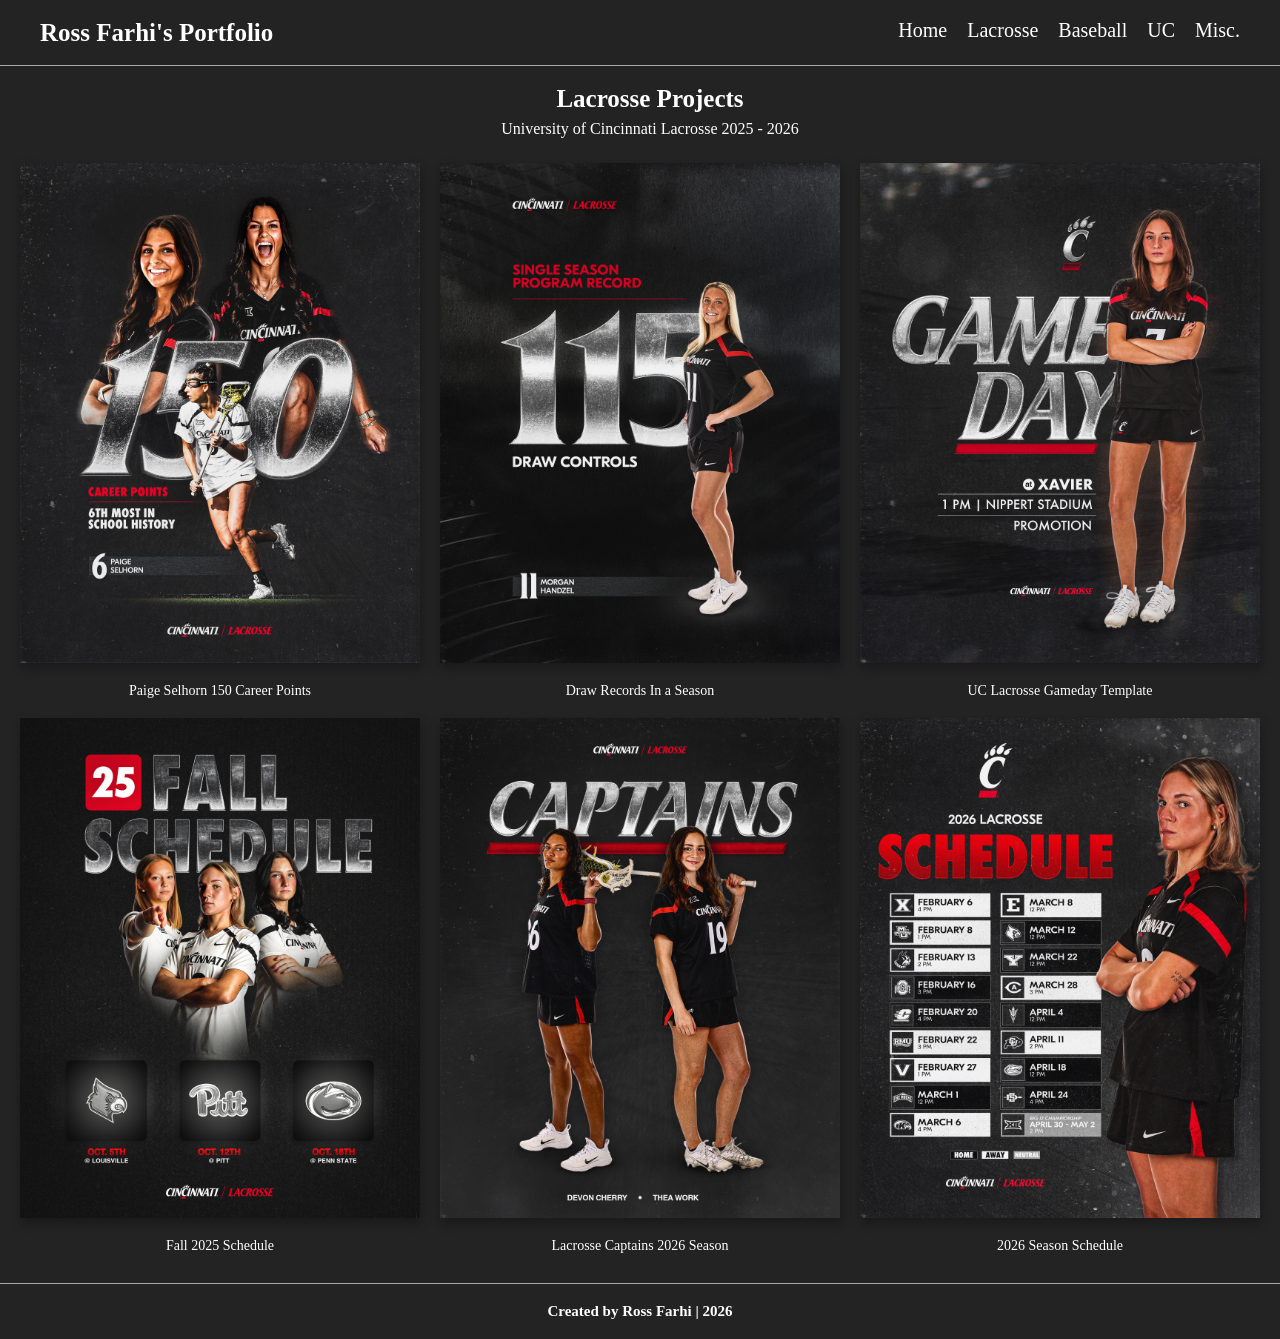
<file: laxprojects.html>
<!DOCTYPE html>
<html lang="en">
<head>
  <meta charset="UTF-8">
  <meta name="viewport" content="width=device-width, initial-scale=1.0">
  <title>Lacrosse Projects</title>
 <link rel="stylesheet" href="reset.css"> 
<link rel="stylesheet" href="main.css">

</head>
<body>
  
<header>
    <nav>
      <h1>Ross Farhi's Portfolio</h1>
      <ul>
        <li><a href="index.html">Home</a></li>
        <li><a href="laxprojects.html">Lacrosse</a></li>
        <li><a href="baseballprojects.html">Baseball</a></li>
        <li><a href="ucprojects.html">UC</a></li>
        <li><a href="miscprojects.html">Misc.</a></li>
      </ul>
    </nav>
</header>

<section class="page-title">
  <h2>Lacrosse Projects</h2>
  <p>University of Cincinnati Lacrosse 2025 - 2026</p>
</section>

<section class="photo-gallery">
  <div class="graphic">
    <img src="lax images/LAX/LAX-Paige150Points.jpg" alt="graphic-1">
    <h2>Paige Selhorn 150 Career Points</h2>
  </div>

<div class="graphic">
    <img src="lax images/LAX/LAX-DrawRecord.jpg" alt="graphic-2">
    <h2>Draw Records In a Season</h2>
  </div>

  <div class="graphic">
    <img src="lax images/LAX/LAX26-Gameday copy.jpg" alt="graphic-3">
    <h2>UC Lacrosse Gameday Template</h2>
  </div>

  <div class="graphic">
    <img src="lax images/LAX/LAX-Schedule-Fall.jpg" alt="schedule">
    <h2>Fall 2025 Schedule</h2>
  </div>

  <div class="graphic">
    <img src="lax images/LAX/LAX-Captains.jpg" alt="captains">
    <h2>Lacrosse Captains 2026 Season</h2>
  </div>

  <div class="graphic">
    <img src="lax images/LAX/LAX-Schedule-26 copy.jpg" alt="">
    <h2>2026 Season Schedule</h2>
  </div>
</section>

<footer>
  <h3>Created by Ross Farhi | 2026</h3>
</footer>


</body>
</html>
</file>
<file: main.css>
body {
  font-family: futura;
  background-color: rgb(35, 35, 35);
}

header {
  padding: 20px 40px;
  border-bottom: 1px solid darkgrey;
}



nav {
  display: flex;
  justify-content: space-between;
}

nav h1 {
  font-size: 25px;
  font-weight: 750;
  color: white;
}

nav ul {
  display: flex;
  list-style: none;
  gap: 20px;
}

nav a {
  text-decoration: none;
  color:white;
  font-size: 20px;
}

nav input[type="checkbox"],
nav label {
    display: none;
  }

.grid {
  display: grid;
  grid-template-columns: 1fr 2fr;
  gap: 1em;
}

.intro h1{
  color: white;
  text-align: center;
  margin-top: 2em;
  font-size: 45px;
}

.intro p {
  font-size: 22px;
  color: white;
  text-align: center;
  margin-top: 1.5em;
  margin-bottom: 1em;
}

h1 span {
  border-bottom: 1px solid white;
}

.left-column{
  display: flex;
  padding-left: 100px;
  flex-direction: column;
  gap: 30px;
  color: white;
  justify-content: center;
  height: 100%;
  justify-content: space-around;
}

.left-column h2 {
  font-size: 20px;
  margin-bottom: 10px;
  border-bottom: 1px solid white;
}

.right-column {
  display: flex;
  flex-direction: column;
  margin-top: 20px;
  gap: 50px;
}


.right-item {
  position: relative;
  display: block;
  text-decoration: none;
}

.right-item img {
  width: 70%;
  margin-left: 150px;
  box-shadow:1px 5px 10px rgba(0, 0, 0, .3);
}

.right-item h2 {
  margin-bottom: 20px;
  margin-top: 20px;
  margin-left: 20px;
  color: rgb(252, 252, 252);
  font-size: 18px;
}

.page-title {
  padding-left: 20px;
  padding-top: 20px;
}

.page-title h2 {
  font-size: 25px;
  margin-bottom: 10px;
}

.page-title p {
  color: rgb(255, 255, 255);
}

.photo-gallery {
  display: grid;
  grid-template-columns: 1fr 1fr 1fr;
  gap: 20px;
  padding-left: 20px;
  padding-right: 20px;
  padding-bottom: 10px;
}

.graphic img {
  width: 100%;
  display: block;
}

.graphic h2 {
  font-size: 14px;
  text-align: center;
  font-weight: 200;
}

.page-title h2{
  color: white;
  text-align: center;
}

.page-title p {
  text-align: center;
  padding-bottom: 10px;
}

.graphic h2 {
  color: white;
  padding-top: 1.5em;
}

.graphic img {
  box-shadow:1px 5px 10px rgba(0, 0, 0, .3);
}

.right-column a :hover {
  scale: 1.05;
  transition: scale 0.2s ease-in-out;
}






footer {
  font-size: 15px;
  text-align: center;
  padding: 20px;
  margin-top: 20px;
  border-top: 1px solid darkgray;
}

footer h3{
  color: white;
}

@media (max-width: 1024px) {

  .grid {
    width: 95%;
  }

  .left-column {
    padding-left: 40px;
  }

  .right-item img {
    width: 85%;
    margin-left: 50px;
  }


}

@media (max-width: 768px) {

  .grid {
  grid-template-columns: 1fr;
  }

  .left-column {
    display: none;
  }

  .right-item img {
    width: 100%;
    margin-left: 20px;
  }

  nav {
    flex-direction: column;
    align-items: center;
    margin-top: 10px;
  }

  nav ul {
    flex-direction: column;
    gap: 15px;
    margin-top: 15px;
    max-height: 0;
    overflow: hidden;
  }

  #menu:checked + ul {
    max-height: 300px;
  }

  nav h1 {
    font-size: 35px;
  }

  .right-column a :hover {
    scale: none;
  }

  .intro p {
    margin-bottom: 4em;
  }

  header nav label {
    display: block;
    cursor: pointer;
    color: white;
    font-size: 230%;
    margin-top: 25px;
  }

}
</file>
